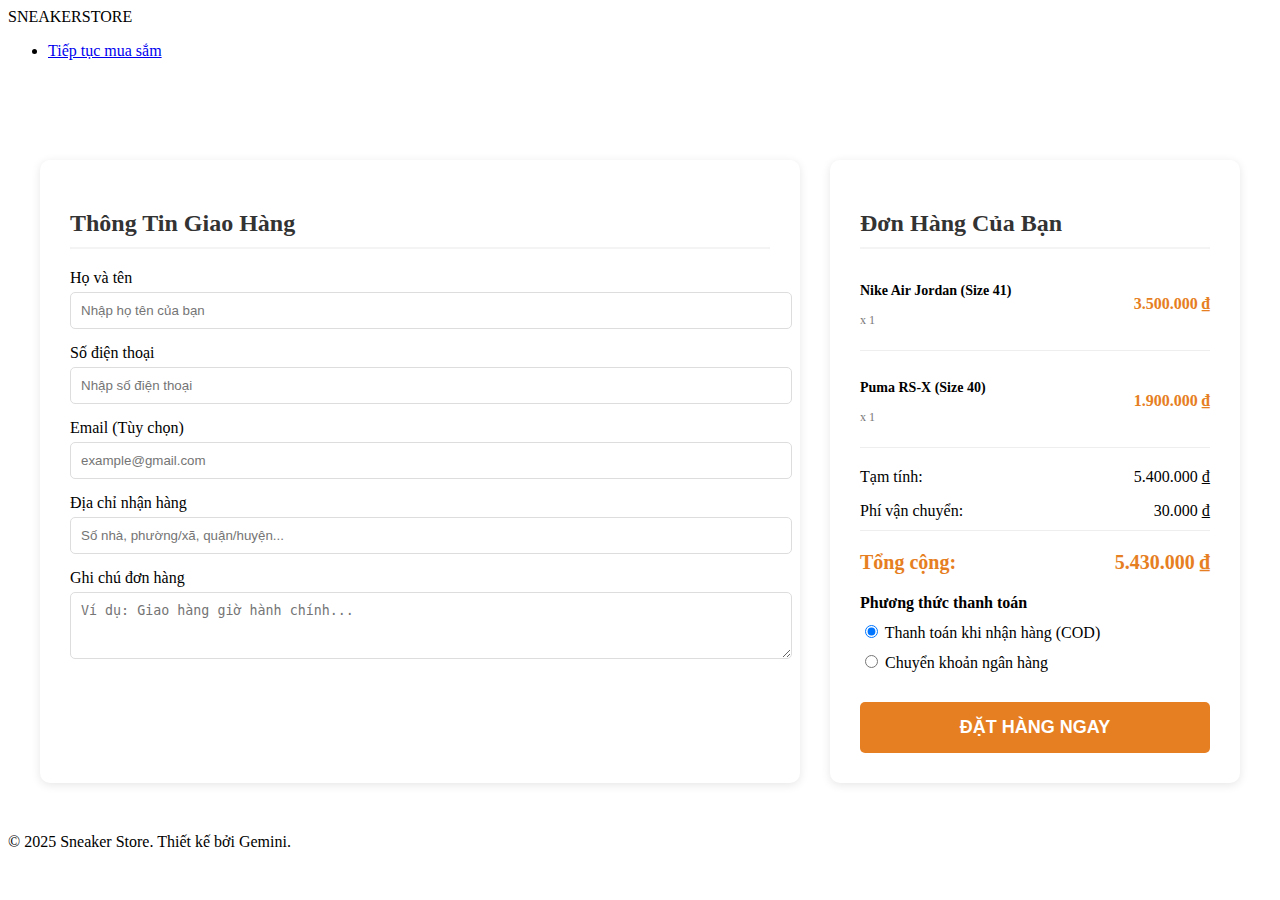
<file: thanhtoan.html>
<!DOCTYPE html>
<html lang="vi">
<head>
    <meta charset="UTF-8">
    <meta name="viewport" content="width=device-width, initial-scale=1.0">
    <title>Thanh Toán - Sneaker Store</title>
    <link rel="stylesheet" href="thanhtoan.css">
</head>
<body>

    <header>
        <nav class="navbar">
            <div class="logo">SNEAKER<span>STORE</span></div>
            <ul class="nav-links">
                <li><a href="index.html">Tiếp tục mua sắm</a></li>
            </ul>
        </nav>
    </header>

    <div class="checkout-container">
        
        <div class="billing-details">
            <h2>Thông Tin Giao Hàng</h2>
            <form action="#" class="checkout-form">
                <div class="form-group">
                    <label for="fullname">Họ và tên</label>
                    <input type="text" id="fullname" placeholder="Nhập họ tên của bạn" required>
                </div>

                <div class="form-group">
                    <label for="phone">Số điện thoại</label>
                    <input type="tel" id="phone" placeholder="Nhập số điện thoại" required>
                </div>

                <div class="form-group">
                    <label for="email">Email (Tùy chọn)</label>
                    <input type="email" id="email" placeholder="example@gmail.com">
                </div>

                <div class="form-group">
                    <label for="address">Địa chỉ nhận hàng</label>
                    <input type="text" id="address" placeholder="Số nhà, phường/xã, quận/huyện..." required>
                </div>

                <div class="form-group">
                    <label for="note">Ghi chú đơn hàng</label>
                    <textarea id="note" rows="3" placeholder="Ví dụ: Giao hàng giờ hành chính..."></textarea>
                </div>
            </form>
        </div>

        <div class="order-summary">
            <h2>Đơn Hàng Của Bạn</h2>
            
            <div class="order-items">
                <div class="order-item">
                    <div class="item-info">
                        <p class="item-name">Nike Air Jordan (Size 41)</p>
                        <p class="item-qty">x 1</p>
                    </div>
                    <p class="item-price">3.500.000 ₫</p>
                </div>

                <div class="order-item">
                    <div class="item-info">
                        <p class="item-name">Puma RS-X (Size 40)</p>
                        <p class="item-qty">x 1</p>
                    </div>
                    <p class="item-price">1.900.000 ₫</p>
                </div>
            </div>

            <div class="order-total">
                <p>Tạm tính: <span>5.400.000 ₫</span></p>
                <p>Phí vận chuyển: <span>30.000 ₫</span></p>
                <hr>
                <p class="total-price">Tổng cộng: <span>5.430.000 ₫</span></p>
            </div>

            <div class="payment-method">
                <h3>Phương thức thanh toán</h3>
                <label>
                    <input type="radio" name="payment" checked> Thanh toán khi nhận hàng (COD)
                </label>
                <label>
                    <input type="radio" name="payment"> Chuyển khoản ngân hàng
                </label>
            </div>

            <button class="btn-checkout">ĐẶT HÀNG NGAY</button>
        </div>
    </div>

    <footer>
        <p>&copy; 2025 Sneaker Store. Thiết kế bởi Gemini.</p>
    </footer>

</body>
</html>
</file>
<file: thanhtoan.css>
/* --- CSS CHO TRANG THANH TOÁN (CHECKOUT) --- */

.checkout-container {
    max-width: 1200px;
    margin: 100px auto 50px; /* Cách top 100px để tránh header */
    padding: 0 20px;
    display: flex;
    flex-wrap: wrap;
    gap: 30px;
}

/* Cột thông tin khách hàng */
.billing-details {
    flex: 2; /* Chiếm 2 phần */
    background: white;
    padding: 30px;
    border-radius: 10px;
    box-shadow: 0 2px 10px rgba(0,0,0,0.1);
}

.billing-details h2, .order-summary h2 {
    margin-bottom: 20px;
    color: #333;
    border-bottom: 2px solid #f4f4f4;
    padding-bottom: 10px;
}

.form-group {
    margin-bottom: 15px;
}

.form-group label {
    display: block;
    margin-bottom: 5px;
    font-weight: 500;
}

.form-group input, 
.form-group textarea {
    width: 100%;
    padding: 10px;
    border: 1px solid #ddd;
    border-radius: 5px;
    outline: none;
}

.form-group input:focus, 
.form-group textarea:focus {
    border-color: #e67e22;
}

/* Cột tóm tắt đơn hàng */
.order-summary {
    flex: 1; /* Chiếm 1 phần */
    background: white;
    padding: 30px;
    border-radius: 10px;
    box-shadow: 0 2px 10px rgba(0,0,0,0.1);
    height: fit-content; /* Chiều cao tự động co giãn theo nội dung */
}

.order-item {
    display: flex;
    justify-content: space-between;
    align-items: center;
    margin-bottom: 15px;
    border-bottom: 1px solid #eee;
    padding-bottom: 10px;
}

.item-name {
    font-weight: bold;
    font-size: 14px;
}

.item-qty {
    font-size: 12px;
    color: #777;
}

.item-price {
    color: #e67e22;
    font-weight: bold;
}

.order-total {
    margin-top: 20px;
}

.order-total p {
    display: flex;
    justify-content: space-between;
    margin-bottom: 10px;
}

.order-total hr {
    border: 0;
    border-top: 1px solid #eee;
    margin: 10px 0;
}

.total-price {
    font-size: 20px;
    font-weight: bold;
    color: #e67e22;
}

.payment-method {
    margin-top: 20px;
}

.payment-method h3 {
    font-size: 16px;
    margin-bottom: 10px;
}

.payment-method label {
    display: block;
    margin-bottom: 10px;
    cursor: pointer;
}

.btn-checkout {
    width: 100%;
    padding: 15px;
    background-color: #e67e22;
    color: white;
    border: none;
    border-radius: 5px;
    font-size: 18px;
    font-weight: bold;
    cursor: pointer;
    margin-top: 20px;
    transition: background 0.3s;
}

.btn-checkout:hover {
    background-color: #d35400;
}

/* Responsive cho mobile */
@media (max-width: 768px) {
    .checkout-container {
        flex-direction: column; /* Xếp chồng lên nhau trên điện thoại */
    }
    
    .billing-details, .order-summary {
        flex: 100%;
    }
}
</file>
